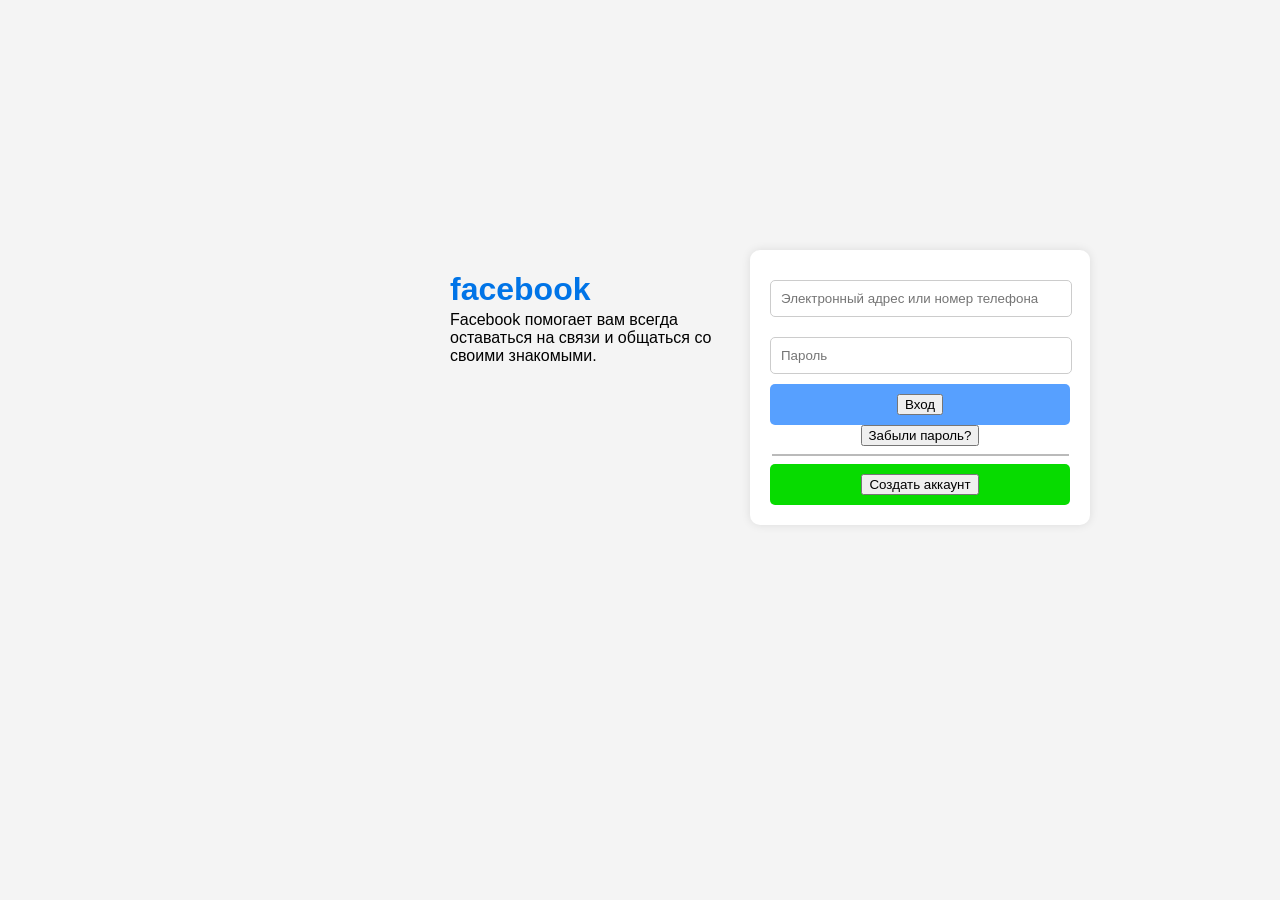
<file: Lab2/facebook/Facebook.html>
<!DOCTYPE html>
<html lang="ru">
<head>
    <meta charset="UTF-8">
    <meta name="viewport" content="width=device-width, initial-scale=1.0">
    <title>Facebook</title>
    <link rel="stylesheet" href="Facebook.css">
</head>
<body>
    <div class = "facebook-logo">
        <h1>facebook</h1>
        <p>Facebook помогает вам всегда <br> оставаться на связи и общаться со <br> своими знакомыми. </p>
    </div>
    <div class = "registration-box">
        <input type = "email" placeholder = "Электронный адрес или номер телефона">
        <input type = "password" placeholder = "Пароль">

        <div id = "Login-Button">
            <button>Вход</button>
        </div>

        <div id = "ForgotPassword-Button">
            <button>Забыли пароль?</button>
        </div>

        <hr style="border: 1px solid rgb(186, 186, 186); width: 295px;">

        <div id = "Register-Button">
            <button>Создать аккаунт</button>
        </div>
    </div>
</body>
</html>
</file>
<file: Lab2/facebook/Facebook.css>
body {
    font-family: Arial, sans-serif;
    margin: 0;
    padding: 0;
    background-color: #f4f4f4;
    color: #333;
}

.facebook-logo {
    width: 700px;
    padding: 0px;
    border-radius: 10px;
    margin: 50px auto;
    position: absolute;
    top: 200px;
    left: 450px; 
}

.facebook-logo h1 {
    font-family: Helvetica, Arial, sans-serif;
    color: rgb(0, 116, 231);
    text-align: left;
    padding: 0px;
}

.facebook-logo p {
    font-family: Helvetica, Arial, sans-serif;
    color: rgb(0, 0, 0);
    text-align: left;
    padding: 0px;
    position: absolute;
    top: 45px;
}

.registration-box {
    width: 300px;
    background: white;
    padding: 20px;
    border-radius: 10px;
    box-shadow: 0 0 10px rgba(0, 0, 0, 0.1);
    margin: 50px auto;
    text-align: center;
    position: absolute;
    top: 200px;
    left: 750px; 
}

.registration-box input {
    width: 280px;
    padding: 10px;
    margin: 10px 0;
    border: 1px solid #ccc;
    border-radius: 5px;
    left: 0px; 
}

#Login-Button {
    width: 280px;
    padding: 10px;
    background-color:rgb(87, 160, 255) ;
    color: white;
    border: none;
    border-radius: 5px;
    cursor: pointer;
    font-size: 16px;
}

#Login-Button:hover {
    background-color: #2286ff;
}

#Register-Button {
    width: 280px;
    padding: 10px;
    background-color:rgb(7, 219, 0);
    color: white;
    border: none;
    border-radius: 5px;
    cursor: pointer;
    font-size: 16px;
    
    up: -10px;
}

#Register-Button:hover {
    background-color: rgb(7, 206, 0);
}
</file>
